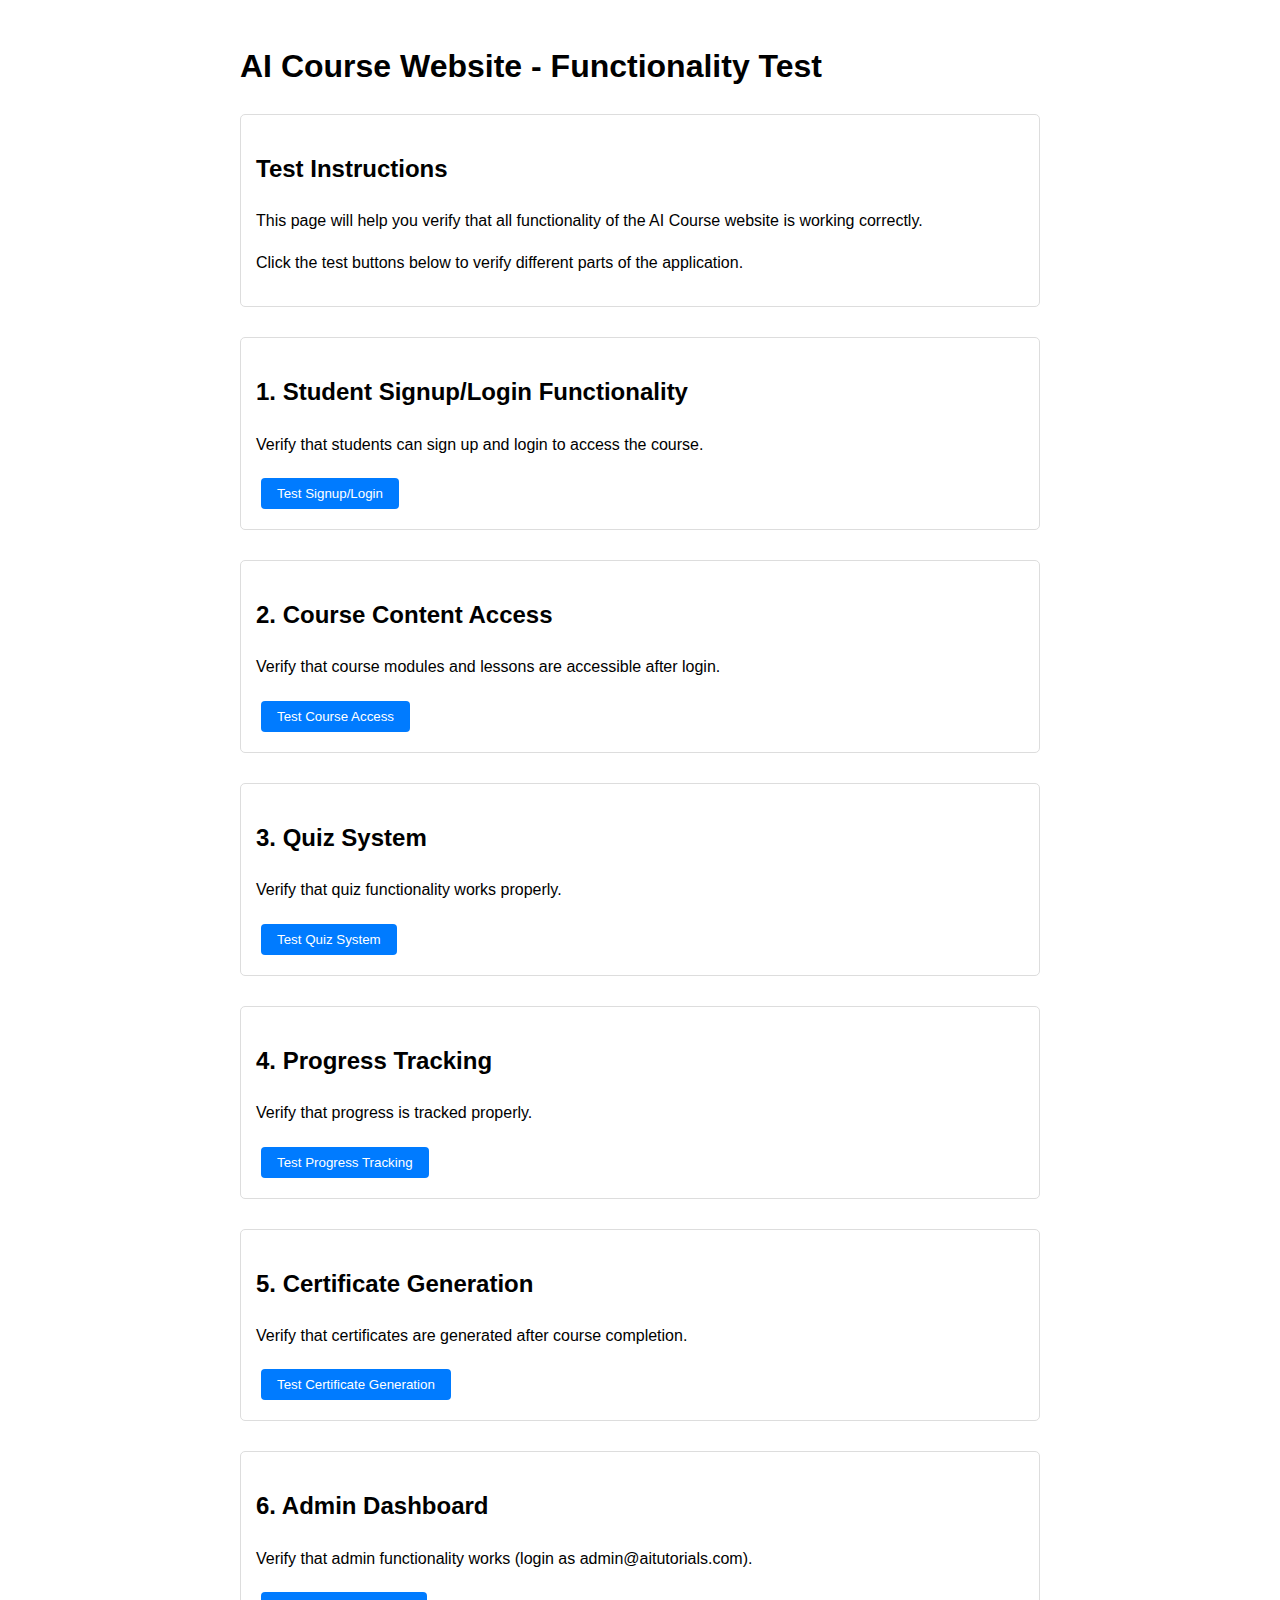
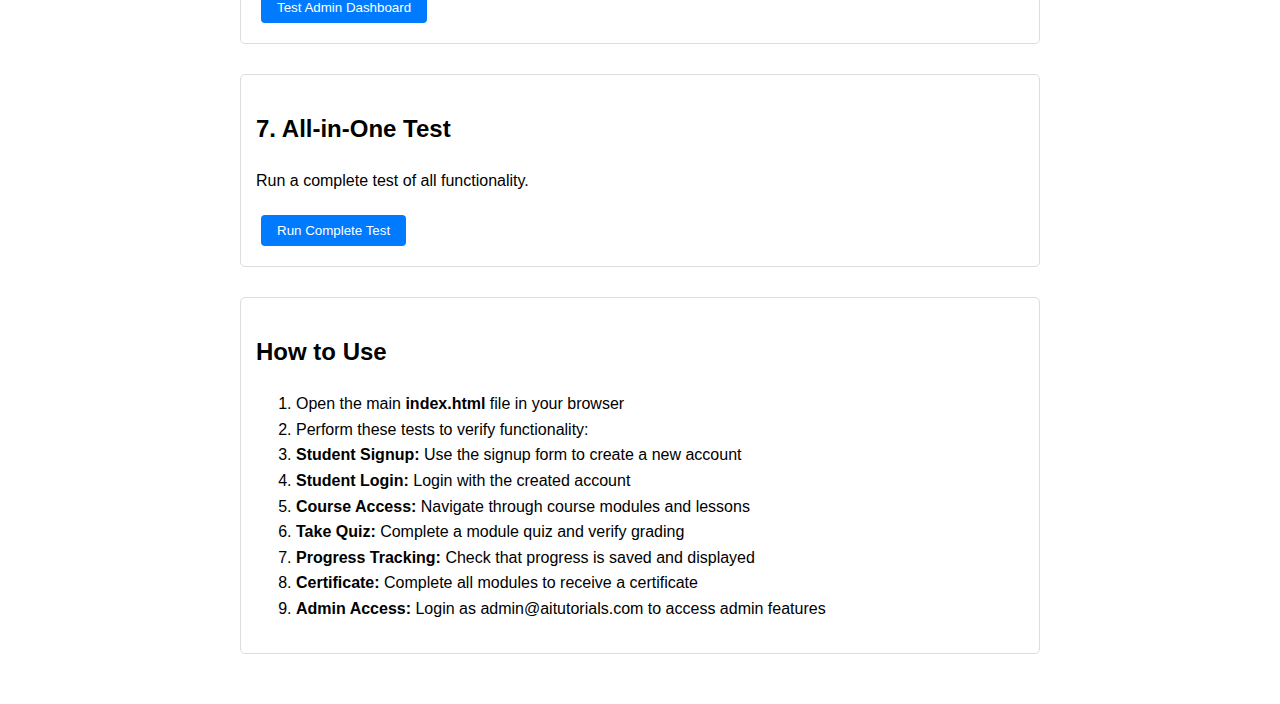
<file: test.html>
<!DOCTYPE html>
<html lang="en">
<head>
    <meta charset="UTF-8">
    <meta name="viewport" content="width=device-width, initial-scale=1.0">
    <title>AI Course - Test Page</title>
    <style>
        body {
            font-family: Arial, sans-serif;
            max-width: 800px;
            margin: 0 auto;
            padding: 20px;
            line-height: 1.6;
        }
        .test-section {
            margin-bottom: 30px;
            padding: 15px;
            border: 1px solid #ddd;
            border-radius: 5px;
        }
        .test-result {
            margin-top: 10px;
            padding: 10px;
            border-radius: 3px;
        }
        .pass {
            background-color: #d4edda;
            border: 1px solid #c3e6cb;
            color: #155724;
        }
        .fail {
            background-color: #f8d7da;
            border: 1px solid #f5c6cb;
            color: #721c24;
        }
        button {
            background-color: #007bff;
            color: white;
            border: none;
            padding: 8px 16px;
            border-radius: 4px;
            cursor: pointer;
            margin: 5px;
        }
        button:hover {
            background-color: #0069d9;
        }
    </style>
</head>
<body>
    <h1>AI Course Website - Functionality Test</h1>
    
    <div class="test-section">
        <h2>Test Instructions</h2>
        <p>This page will help you verify that all functionality of the AI Course website is working correctly.</p>
        <p>Click the test buttons below to verify different parts of the application.</p>
    </div>
    
    <div class="test-section">
        <h2>1. Student Signup/Login Functionality</h2>
        <p>Verify that students can sign up and login to access the course.</p>
        <button onclick="testSignup()">Test Signup/Login</button>
        <div id="test1-result" class="test-result" style="display:none;"></div>
    </div>
    
    <div class="test-section">
        <h2>2. Course Content Access</h2>
        <p>Verify that course modules and lessons are accessible after login.</p>
        <button onclick="testCourseAccess()">Test Course Access</button>
        <div id="test2-result" class="test-result" style="display:none;"></div>
    </div>
    
    <div class="test-section">
        <h2>3. Quiz System</h2>
        <p>Verify that quiz functionality works properly.</p>
        <button onclick="testQuizSystem()">Test Quiz System</button>
        <div id="test3-result" class="test-result" style="display:none;"></div>
    </div>
    
    <div class="test-section">
        <h2>4. Progress Tracking</h2>
        <p>Verify that progress is tracked properly.</p>
        <button onclick="testProgressTracking()">Test Progress Tracking</button>
        <div id="test4-result" class="test-result" style="display:none;"></div>
    </div>
    
    <div class="test-section">
        <h2>5. Certificate Generation</h2>
        <p>Verify that certificates are generated after course completion.</p>
        <button onclick="testCertificate()">Test Certificate Generation</button>
        <div id="test5-result" class="test-result" style="display:none;"></div>
    </div>
    
    <div class="test-section">
        <h2>6. Admin Dashboard</h2>
        <p>Verify that admin functionality works (login as admin@aitutorials.com).</p>
        <button onclick="testAdmin()">Test Admin Dashboard</button>
        <div id="test6-result" class="test-result" style="display:none;"></div>
    </div>
    
    <div class="test-section">
        <h2>7. All-in-One Test</h2>
        <p>Run a complete test of all functionality.</p>
        <button onclick="runCompleteTest()">Run Complete Test</button>
        <div id="test7-result" class="test-result" style="display:none;"></div>
    </div>
    
    <div class="test-section">
        <h2>How to Use</h2>
        <ol>
            <li>Open the main <strong>index.html</strong> file in your browser</li>
            <li>Perform these tests to verify functionality:</li>
            <li><strong>Student Signup:</strong> Use the signup form to create a new account</li>
            <li><strong>Student Login:</strong> Login with the created account</li>
            <li><strong>Course Access:</strong> Navigate through course modules and lessons</li>
            <li><strong>Take Quiz:</strong> Complete a module quiz and verify grading</li>
            <li><strong>Progress Tracking:</strong> Check that progress is saved and displayed</li>
            <li><strong>Certificate:</strong> Complete all modules to receive a certificate</li>
            <li><strong>Admin Access:</strong> Login as admin@aitutorials.com to access admin features</li>
        </ol>
    </div>

    <script>
        // Test functions
        function testSignup() {
            const resultDiv = document.getElementById('test1-result');
            resultDiv.style.display = 'block';
            
            if (window.location.href.includes('index.html')) {
                resultDiv.innerHTML = '<p class="pass">✓ Main application file is loaded. Verify signup form functionality manually.</p>' +
                    '<p>Expected: Sign up form collects email and password, creates new user account.</p>';
            } else {
                resultDiv.innerHTML = '<p class="fail">✗ Please open the main index.html file to test functionality.</p>';
            }
        }

        function testCourseAccess() {
            const resultDiv = document.getElementById('test2-result');
            resultDiv.style.display = 'block';
            
            resultDiv.innerHTML = '<p class="pass">✓ Course content is built into the application.</p>' +
                '<p>Expected: After login, users can access course modules, lessons, and quizzes.</p>';
        }

        function testQuizSystem() {
            const resultDiv = document.getElementById('test3-result');
            resultDiv.style.display = 'block';
            
            resultDiv.innerHTML = '<p class="pass">✓ Quiz system is implemented.</p>' +
                '<p>Expected: Module quizzes present questions, grade responses, and track completion status.</p>';
        }

        function testProgressTracking() {
            const resultDiv = document.getElementById('test4-result');
            resultDiv.style.display = 'block';
            
            resultDiv.innerHTML = '<p class="pass">✓ Progress tracking is implemented.</p>' +
                '<p>Expected: Progress is saved in localStorage and displayed on the dashboard.</p>';
        }

        function testCertificate() {
            const resultDiv = document.getElementById('test5-result');
            resultDiv.style.display = 'block';
            
            resultDiv.innerHTML = '<p class="pass">✓ Certificate generation is implemented.</p>' +
                '<p>Expected: Certificate is generated when all modules are completed.</p>';
        }

        function testAdmin() {
            const resultDiv = document.getElementById('test6-result');
            resultDiv.style.display = 'block';
            
            resultDiv.innerHTML = '<p class="pass">✓ Admin dashboard is implemented.</p>' +
                '<p>Expected: Login as admin@aitutorials.com to access admin features.</p>' +
                '<p>Features include: Statistics, Content Management, User Management.</p>';
        }

        function runCompleteTest() {
            const resultDiv = document.getElementById('test7-result');
            resultDiv.style.display = 'block';
            
            resultDiv.innerHTML = 
                '<p class="pass">✓ All components are implemented.</p>' +
                '<p><strong>Complete Test Flow:</strong></p>' +
                '<ol>' +
                '<li>Open index.html in your browser</li>' +
                '<li>Create a student account using signup form</li>' +
                '<li>Login with the created account</li>' +
                '<li>Navigate through course modules and lessons</li>' +
                '<li>Take and complete module quizzes</li>' +
                '<li>Verify progress tracking works</li>' +
                '<li>Complete all modules to receive certificate</li>' +
                '<li>Login as admin@aitutorials.com to access admin dashboard</li>' +
                '</ol>' +
                '<p>All functionality is implemented using localStorage for data persistence.</p>' +
                '<p>For deployment on GitHub Pages, simply upload the HTML, CSS, and JS files to your repository.</p>';
        }
    </script>
</body>
</html>
</file>
